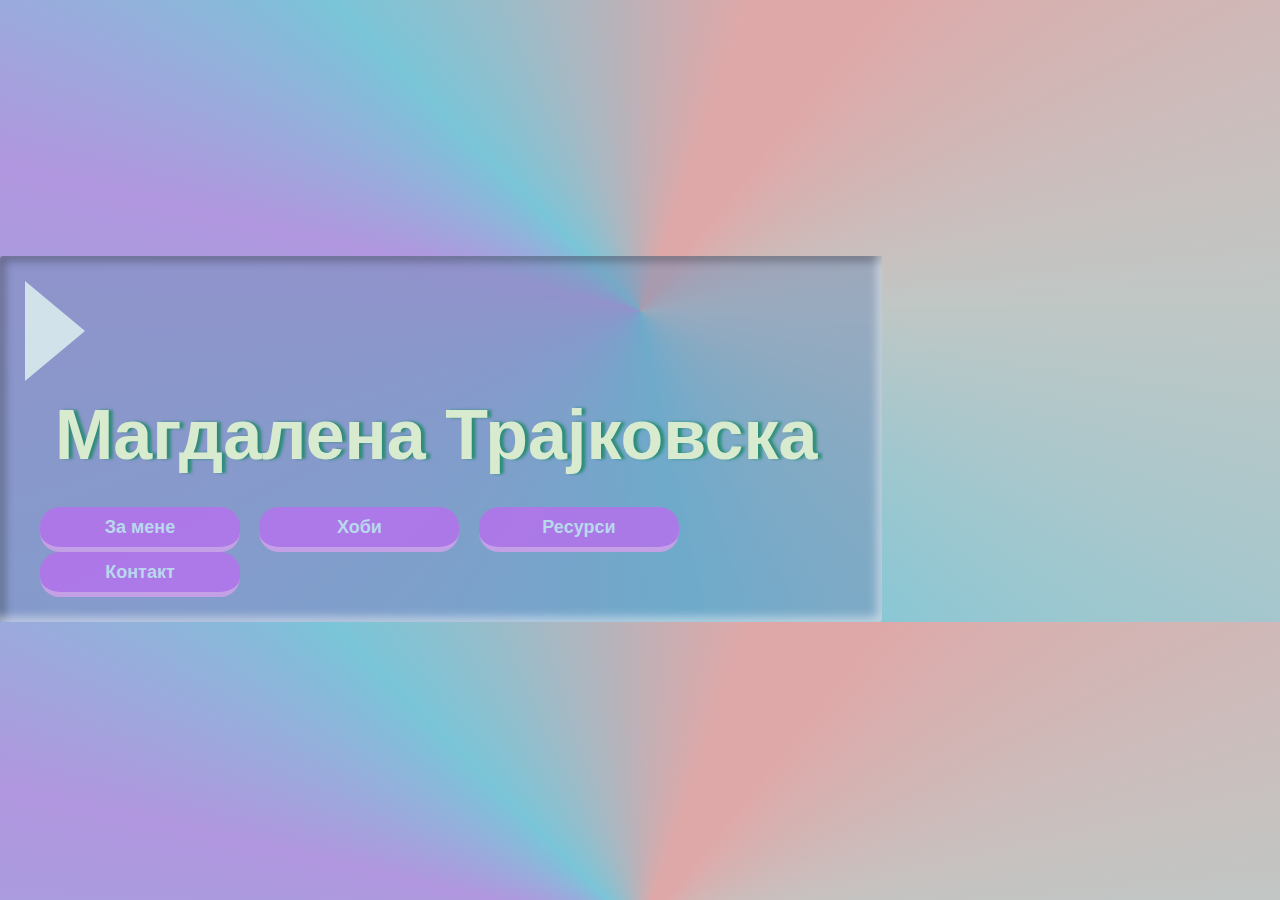
<file: index.html>
<!DOCTYPE html>
<html lang="en">

<head>
    <meta charset="UTF-8">
    <meta name="viewport" content="width=device-width, initial-scale=1.0">
    <link rel="stylesheet" href="style.css">
    <title>Биографија</title>
</head>

<body>


<div class="original-box-shadow">
    <div class="bg">
        <div class="triangle"></div>
        <div  class="name">
            <h1>Мaгдалена Трајковска</h1>
        </div>


       <div class="navbar_main">
            <ul >
                <li><a href="za_mene.html" class="btn">За мене</a></li>
                <li><a href="hobi.html" class="btn">Хоби</a></li>
                <li><a href="blog.html" class="btn">Ресурси</a></li>
                <li><a href="kontakt.html" class="btn">Контакт</a></li>
            </ul>
        </div>
    </div>
</div>





</body>

</html>
</file>
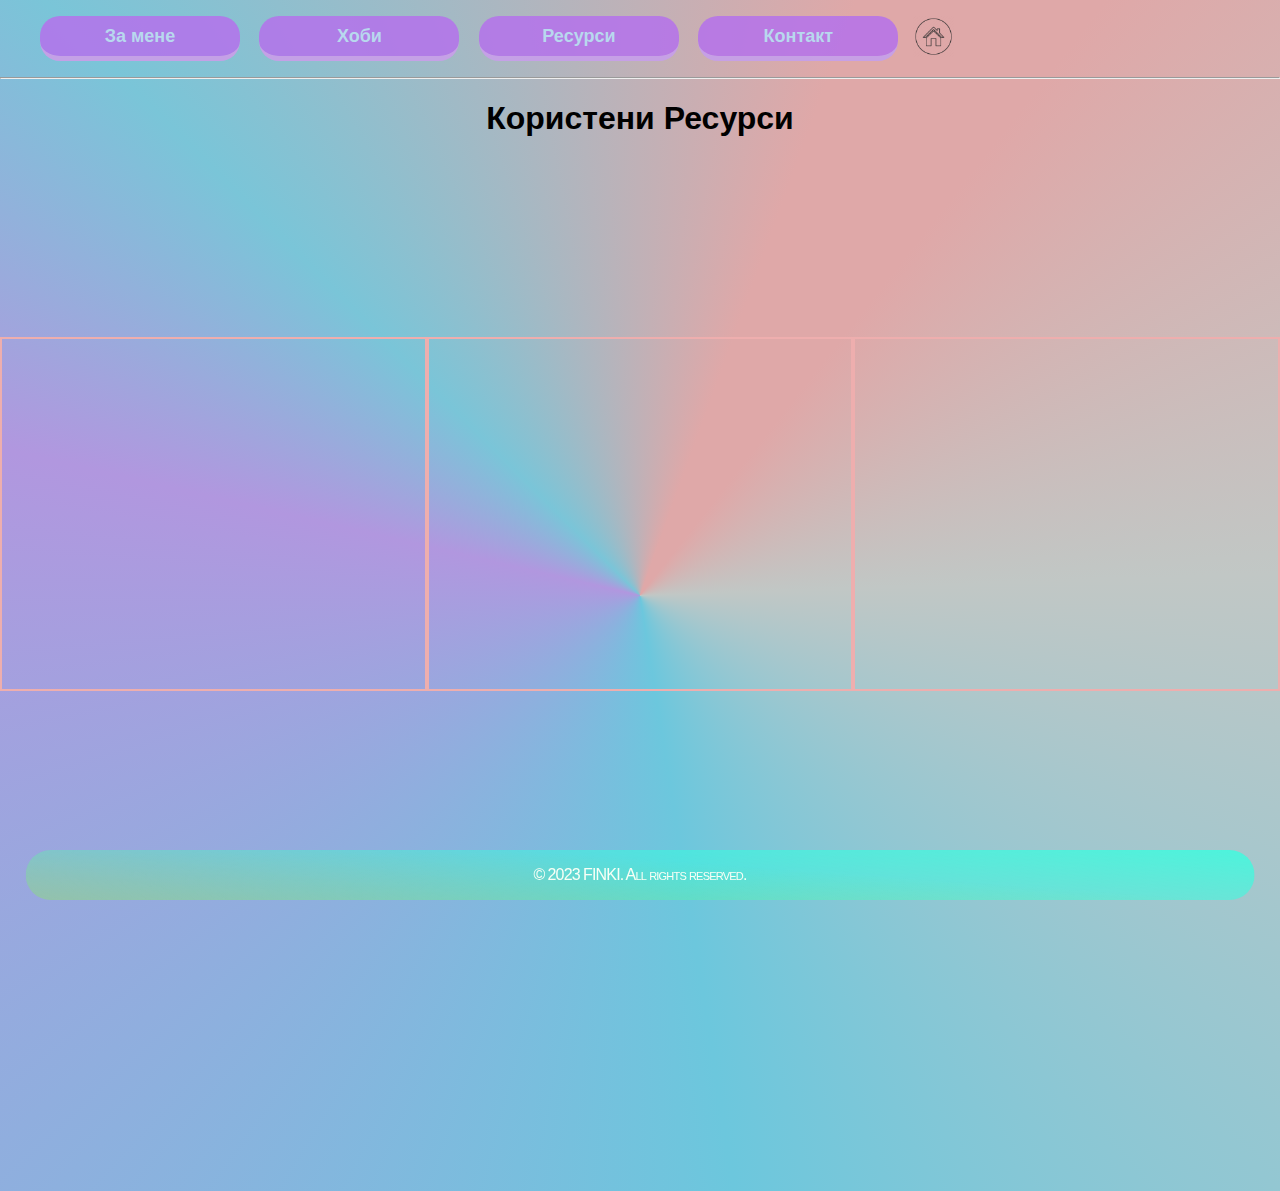
<file: blog.html>
<!DOCTYPE html>
<html lang="en">

<head>
    <meta charset="UTF-8">
    <meta name="viewport" content="width=device-width, initial-scale=1.0">
    <link rel="stylesheet" href="style.css">
    <title>My Blog</title>
</head>

<body>

    <div class="navbar_top">
        <ul >
            <li><a href="za_mene.html" class="btn">За мене</a></li>
            <li><a href="hobi.html" class="btn">Хоби</a></li>
            <li><a href="blog.html" class="btn">Ресурси</a></li>
            <li><a href="kontakt.html" class="btn">Контакт</a></li>
            <a href="index.html" class="dugme" style="position: absolute;" ><img src="doma.png" alt="Home"></a>
        </ul>
    </div>
    <hr>
    <header>
        <h1 style="text-align: center;"">Користени Ресурси</h1>
      </header>
    
      <div class="strani"  style="display: flex; justify-content: space-evenly;"">

        
        <div class="resurs1">
            <iframe src="https://htmlcheatsheet.com/css/" width="100%" height="500px" frameborder="0"></iframe>

        </div>
        <div class="resurs1">
            <iframe src="https://htmlcheatsheet.com/" width="100%" height="500px" frameborder="0"></iframe>


        </div>
        <div class="resurs1">
            <iframe src="https://htmlcheatsheet.com/js/" width="100%" height="500px" frameborder="0"></iframe>

        </div>
    
        
      </div>

      <div class="footer">




        <p>&copy; 2023 FINKI. All rights reserved.</p>
    
    </div>
</body>

</html>
</file>
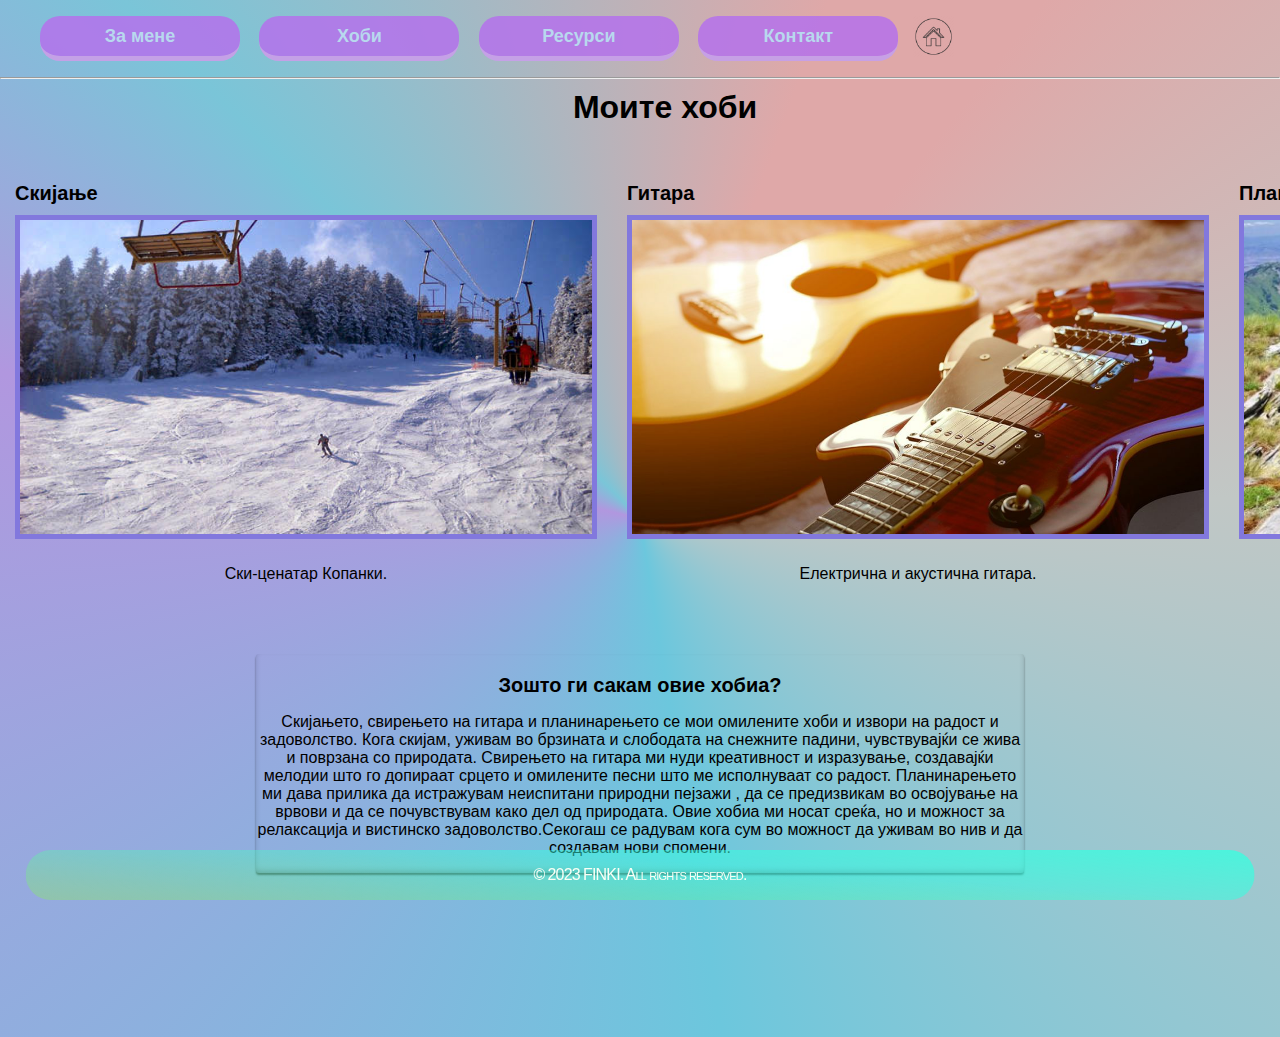
<file: hobi.html>
<!DOCTYPE html>
<html lang="en">

<head>
    <meta charset="UTF-8">
    <meta name="viewport" content="width=device-width, initial-scale=1.0">
    <link rel="stylesheet" href="style.css">
    <title>Моите хоби</title>
</head>

<body>

    <div class="navbar_top">
        <ul >
            <li><a href="za_mene.html" class="btn">За мене</a></li>
            <li><a href="hobi.html" class="btn">Хоби</a></li>
            <li><a href="blog.html" class="btn">Ресурси</a></li>
            <li><a href="kontakt.html" class="btn">Контакт</a></li>
            <a href="index.html" class="dugme" style="position: absolute;" ><img src="doma.png" alt="Home"></a>
        </ul>
    </div>
<hr>
<h1 class="glaven_naslov" style="text-align: center;">Моите хоби</h1>

<div calss="container" style="    display: flex;
justify-content: space-evenly;">

    <div class="hob1">
        <h2 >Скијање</h2>
            <div class="slika">
                <img src="Pelister.jpg" alt="Kopanki" class="image">
                
            </div>
        <p>Ски-ценатар Копанки.</p>
    </div>

    <div class="hob1">
        <h2>Гитара</h2>
            <div class="slika">
                <img src="gitara.jpg" alt="Kopanki">
            </div>
        <p>Електрична и акустична гитара.</p>
    </div>

    <div class="hob1">
        <h2>Планинарење</h2>
            <div class="slika">
                <img src="golemo_ezero.jpg" alt="Kopanki">
            </div>
        <p>Пелистер, Големо Езеро.</p>

    </div>

</div>



<div class="zoshto">
<h2 style="text-align: center">Зошто ги сакам овие хобиа?</h2>
<p style="text-align: center;">Скијањето, свирењето на гитара и планинарењето се мои 
    омилените хоби и извори на радост и задоволство. Кога скијам, уживам во
     брзината и слободата на снежните падини, чувствувајќи се жива и
      поврзана со природата. Свирењето на гитара ми нуди креативност и изразување, 
      создавајќи мелодии што го допираат срцето и омилените песни што ме исполнуваат
       со радост. Планинарењето ми дава прилика да истражувам неиспитани природни пејзажи
       , да се предизвикам во освојување на врвови и да се почувствувам како дел од природата. 
       Овие хобиа ми носат среќа, но и можност за релаксација и вистинско задоволство.Секогаш 
       се радувам кога сум во можност да уживам во нив и да создавам нови спомени.</p>

</div>

<div class="footer">

    <p>&copy; 2023 FINKI. All rights reserved.</p>

</div>
</body>

</html>
</file>
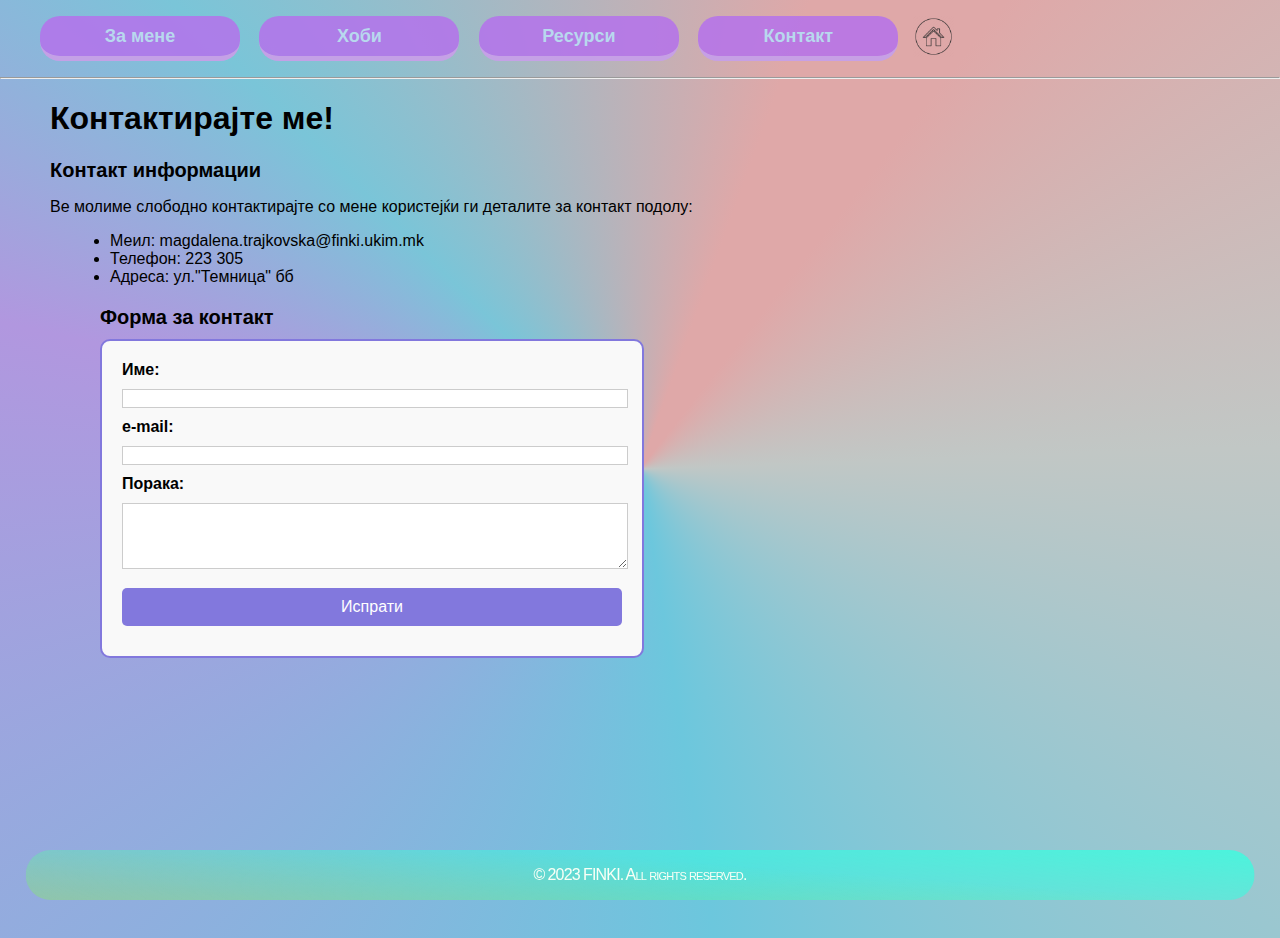
<file: kontakt.html>
<!DOCTYPE html>
<html lang="en">

<head>
    <meta charset="UTF-8">
    <meta name="viewport" content="width=device-width, initial-scale=1.0">
    <link rel="stylesheet" href="style.css">
</head>

<body>

    <div class="navbar_top">
        <ul >
            <li><a href="za_mene.html" class="btn">За мене</a></li>
            <li><a href="hobi.html" class="btn">Хоби</a></li>
            <li><a href="blog.html" class="btn">Ресурси</a></li>
            <li><a href="kontakt.html" class="btn">Контакт</a></li>
            <a href="index.html" class="dugme" style="position: absolute;" ><img src="doma.png" alt="Home"></a>
        </ul>
    </div>
<hr>
<header>
    <h1 style="text-align: left; margin-left: 50px;">Кoнтактирајте ме!</h1>
</header>



<section>
    <div class="tekst">

    </div>
    <h2 style="text-align: left; margin-left: 50px;">Контакт информации</h2>
    <p style="text-align: left; margin-left: 50px;">Ве молиме слободно контактирајте со мене користејќи ги деталите за контакт подолу:</p>

    <ul style="margin-left: 70px;">
        <li>Меил: magdalena.trajkovska@finki.ukim.mk</li>
        <li>Телефон: 223 305</li>
        <li>Адреса: ул."Темница" бб</li>
    </ul>

    <h2 style="margin-left: 100px;">Форма за контакт</h2>
    <form>
        <label for="name">Име:</label>
        <input type="text" id="name" name="name" required>

        <label for="email">e-mail:</label>
        <input type="email" id="email" name="email" required>

        <label for="message">Порака:</label>
        <textarea id="message" name="message" rows="4" required></textarea>

        <input type="submit" value="Испрати">
    </form>
</section>

<div class="footer">




    <p>&copy; 2023 FINKI. All rights reserved.</p>

</div>
</body>

</html>
</file>
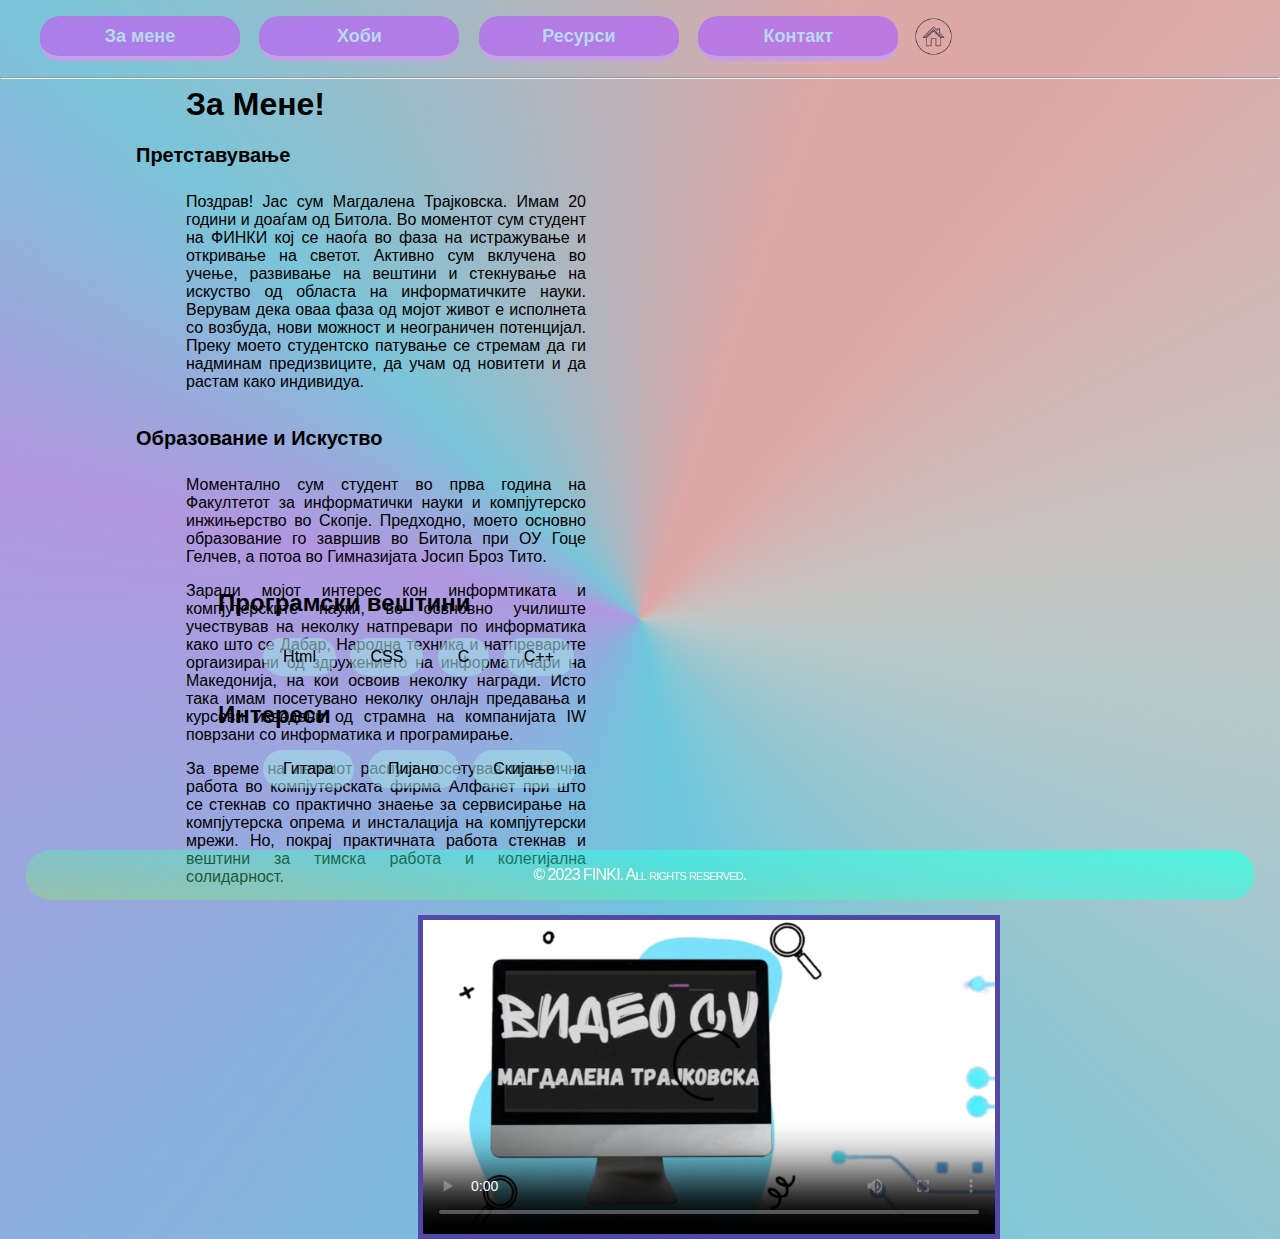
<file: za_mene.html>
<!DOCTYPE html>
<html lang="en">

<head>
    <meta charset="UTF-8">
    <meta name="viewport" content="width=device-width, initial-scale=1.0">
    <link rel="stylesheet" href="style.css">
    <title>About Me</title>
</head>

<body>


    <div class="navbar_top">
        <ul >
           
            <li><a href="za_mene.html" class="btn">За мене</a></li>
            <li><a href="hobi.html" class="btn">Хоби</a></li>
            <li><a href="blog.html" class="btn">Ресурси</a></li>
            <li><a href="kontakt.html" class="btn">Контакт</a></li>
            <a href="index.html" class="dugme" style="position: absolute;" ><img src="doma.png" alt="Home"></a>
           
            
        </ul>
    </div>
<hr>
<div class="telo">

            <h1 class="glaven_naslov">За Мене!</h1>

            <h2>Претставување</h2>
            
            <div class="intro">
            <p style="text-align: justify;">
                Поздрав! Јас сум Магдалена Трајковска. Имам 20 години и доаѓам од Битола. Во моментот сум студент  на ФИНКИ кој се 
                наоѓа во фаза на истражување и откривање на светот. Активно сум вклучена во учење, развивање на вештини
                и стекнување на искуство од областа на информатичките науки. Верувам дека оваа фаза од мојот живот
                е исполнета со возбуда, нови можност и неограничен потенцијал. 
                Преку моето студентско патување се стремам да ги надминам предизвиците,
                да учам од новитети и да растам како индивидуа.
            </p> 
            </div>
            
            
            <h2>Образование и Искуство</h2>
            <div class="intro">
            <p style="text-align: justify;"> Моментално сум 
                студент во прва година на Факултетот 
                за информатички науки и компјутерско
                инжињерство во Скопје. Предходно, 
                моето основно образование го завршив во Битола 
                при ОУ Гоце Гелчев, а потоа во Гимназијата 
                Јосип Броз Тито.
            </p>

                <p style="text-align: justify">
                Заради мојот интерес кон информтиката 
                и компјутерските науки, во освновно училиште 
                учествував на неколку натпревари по информатика
                како што се Дабар, Народна техника и натпреварите 
                оргаизирани од здружението на информатичари на Mакедонија,
                на кои освоив неколку награди. Исто така имам посетувано 
                неколку онлајн предавањa и курсеви изведени од страмна на 
                компанијата IW поврзани со информатика и програмирање.
                
                </p>
                <p style="text-align: justify">
                За време
                    на летниот распуст посетував практична работа во компјутерската 
                    фирма Алфанет при што се стекнав со прaктично знаење за сервисирање 
                    на компјутерска опрема и инсталација на компјутерски мрежи. Но,
                    покрај практичната работа стекнав  и вештини за тимска работа и колегијална солидарност.
                    </p>
            </div>
            
            <div class="skills">
                <h2>Програмски вештини</h2>
                <ul>
                    <li>Html</li>
                    <li>CSS</li>
                    <li>C</li>
                    <li>C++</li>
                </ul>
            
            <h2>Интереси</h2>
            <ul>
                <li>Гитара</li>
                <li>Пијано</li>
                <li>Скијање</li>
                
            </ul>
            </div>
            
            <div class="video">
                <video src="https://youtu.be/5zAGNJg7rjk" controls style="width: 572px;height: 314px;" poster="Capture.PNG"></video>
                
            
            </div>
</div>


<div class="footer">




    <p>&copy; 2023 FINKI. All rights reserved.</p>

</div>
</body>

</html>
</file>
<file: style.css>
body {
    
    flex-direction: column;
    justify-content: center;
    align-items: center;
    height: auto;
    margin: 0;
    padding: 0;
    font-family: Arial, sans-serif;

    background-image: conic-gradient(from 20deg, rgba(223, 168, 168, 1) 18deg, rgba(193, 199, 197, 1) 68deg, rgba(108, 199, 221, 1) 151deg, rgba(177, 151, 223, 1) 263deg, rgba(122, 197, 216, 1) 295deg, rgba(223, 168, 168, 1) 360deg);

}
.bg{
    height: 98%;
    width: 100%;

}
.triangle {
    border-top: 50px solid transparent;
    border-bottom: 50px solid transparent;
    border-left: 60px solid #d1e2eb;
    border-right: 0;
    float:left;
}
.telo
{
    margin-top: -3px;
    margin-left: 136px;
    margin-bottom: 20px;
    
    
}

.name {
    margin-top: -28px;
    margin-left: 30px;

    display: inline-flex;

    line-height: 1;
    color: rgba(216, 235, 207, 1);
    font-size: 35px;
    text-shadow: 4px 0px 3px rgba(26, 136, 103, 0.8);
    font-weight: bold;
    margin-bottom: -40px;

}
.original-box-shadow {
    display: flex;
    justify-content: center;
    color: #333333;
    background-color: #718eb880;
    padding: 25px;
    width: auto;
    border-radius: 3px;
    box-shadow: inset -5px -5px 10px 0px rgba(255, 255, 255, 0.5), inset 5px 5px 10px 0px rgba(0, 0, 0, 0.3);
    width: 65%;
    margin-top: 20%;
}

.navbar_main{
    margin-top: 30px;
    margin-left: 15px;
}

.navbar_main ul {
    list-style-type: none;
    margin: 0;
    padding: 0;
    overflow: hidden;
}

.navbar_main li {
    display: inline;
    margin-right: 15px;
}

.navbar_top li{
    display: inline;
    margin-right: 15px;

}
.navbar_top{
    display: contents;
    float: left;
    top: 0px;
    margin-top: 0;
    
}
.navbar_top img{
    position:  absolute;;
    width: 41px;
}
.glaven_naslov
{
    display: block;
    margin-top: 10px;
    margin-left: 50px;

}
.btn {
    display: inline-flex;

    align-items: center;
    justify-content: center;
    line-height: 1;
    text-decoration: none;
    color: #b8d8ee;
    font-size: 18px;
    border-radius: 20px;
    width: 200px;
    height: 40px;
    font-weight: bold;
    border-bottom: 5px solid #c9a9e6d2;
    transition: 0.3s;
    background-color: #b471ebda;
}

.btn:hover {
    border-bottom-width: 0;
    transform: translateY(5px);
}

.btn:active {
    position: relative;
    top: 1px;
}
.footer{
    position: fixed;
    
    left: 50%;
    transform: translate(-50%, 0);
    bottom: 0;
    width: 96%;
    border-radius: 30px;
    background-image: linear-gradient(4deg, rgba(138, 255, 54, 0.3), rgba(255, 255, 255, 0) 62%), linear-gradient(185deg, rgba(54, 255, 224, 0.8), rgba(255, 255, 255, 0)), radial-gradient(closest-corner, rgba(63, 236, 93, 0) 100%, rgba(255, 255, 255, 0));text-align: center;

    font-family: Verdana, Geneva, sans-serif;
    font-size: 16px;
    letter-spacing: -0.8px;
    word-spacing: -0.6px;
    color: #F8FFF6;
    font-weight: 400;
    text-decoration: none;
    font-style: normal;
    font-variant: small-caps;
    text-transform: none;
}

.intro
{
    display: inline-block;
    width: 400px;
    margin-left: 50px;


}
.zoshto{
    display: inline-block;
    width: 60%;
    margin-bottom: 164px;
    margin-left: 20%;
margin-top: 30px;;
    border-radius: 3px;
    box-shadow: 0px 2px 2px 0px rgba(0, 0, 0, 0.5), inset 0px -3px 6px -2px rgba(0, 0, 0, 0.3);
}


.skills{
    position: relative;
    float: right;
    margin-top: -333px;
    margin-right: 700px;
    

    
}
.video
{
    position: relative;
    float: right;
    margin-top: 13px;
    margin-right: 280px;

    
  border: 5px solid #5248a5;
  overflow: hidden;
  width: 572px;
    height: 314px;
}

    

.video video
{
    width: 100%;
  height: 100%;
  object-fit: cover;
}
.hob1{
    display: inline-block;
  margin: 15px;  
    
}
.hob1 img{
    width: 100%;
  height: 100%;
  object-fit: cover;
}
.hob1 img:hover {
    transform: scale(1.05);
    transition: transform 0.3s ease-in-out;
  }

  .hob1 p {
    
    text-align: center;
    padding: 10px;
    border-radius: 5px;
    
  }
  
  .hob1 p:hover {
    background-color: #ff5a5f;
    color: #fff;
  }
  

.slika{
    border: 5px solid #8278dd;
    overflow: hidden;
    width: 572px;
      height: 314px;
}
form {
    position: relative;
    margin-left: 100px;
    border: 2px solid #8278dd;
    padding: 20px;
    width: 500px;
    background-color: #f9f9f9;
    border-radius: 10px;
    margin-bottom: 280px;
  }
  
  input,
  textarea {
    width: 100%;
   
    margin-top: 5px;
    margin-bottom: 10px;
    
    border: 1px solid #ccc;
  }
  
  
  
  input[type="submit"] {
    background-color: #8278dd;
    color: #fff;
    border: none;
    cursor: pointer;
    font-size: 16px;
    padding: 10px 20px;
    border-radius: 5px;
  }
  
  input[type="submit"]:hover {
    background-color: #6c63b7;
  }
  
  input[type="submit"]:focus {
    outline: none;
  }
  
  label {
    display: block;
    margin-bottom: 5px;
    font-weight: bold;
  }
  
  h2 {
    font-size: 20px;
    margin-top: 20px;
    margin-bottom: 10px;
  }
  .resurs1 {
    width: 500px;
    height: 350px;
    border: 2px solid #eeaeae;
    overflow: hidden;
    position: relative;
    
  }
  
  .resurs1 iframe {
    position: absolute;
    top: 0;
    left: 0;
    width: 100%;
    height: 100%;
    border: none;
  }
  .resurs1:hover {
    transform: scale(1.05);
  }
  
  .strani{
    margin-top: 200px;
    margin-bottom: 500px;
  }


  .skills h2 {
    font-size: 24px;
    margin-bottom: 10px;
  }
  
  
  
  .skills li {
    display: inline-block;
    margin: 5px;
    padding: 10px 20px;
    background-color: #a4dee796;
    border-radius: 20px;
    cursor: pointer;
    transition: background-color 0.3s ease;
  }
  
  .skills li:hover {
    background-color: #a1cfe441;
  }


  .zoshto:hover {
    transform: scale(1.05);
    transition: transform 0.3s ease-in-out;
  }
</file>
